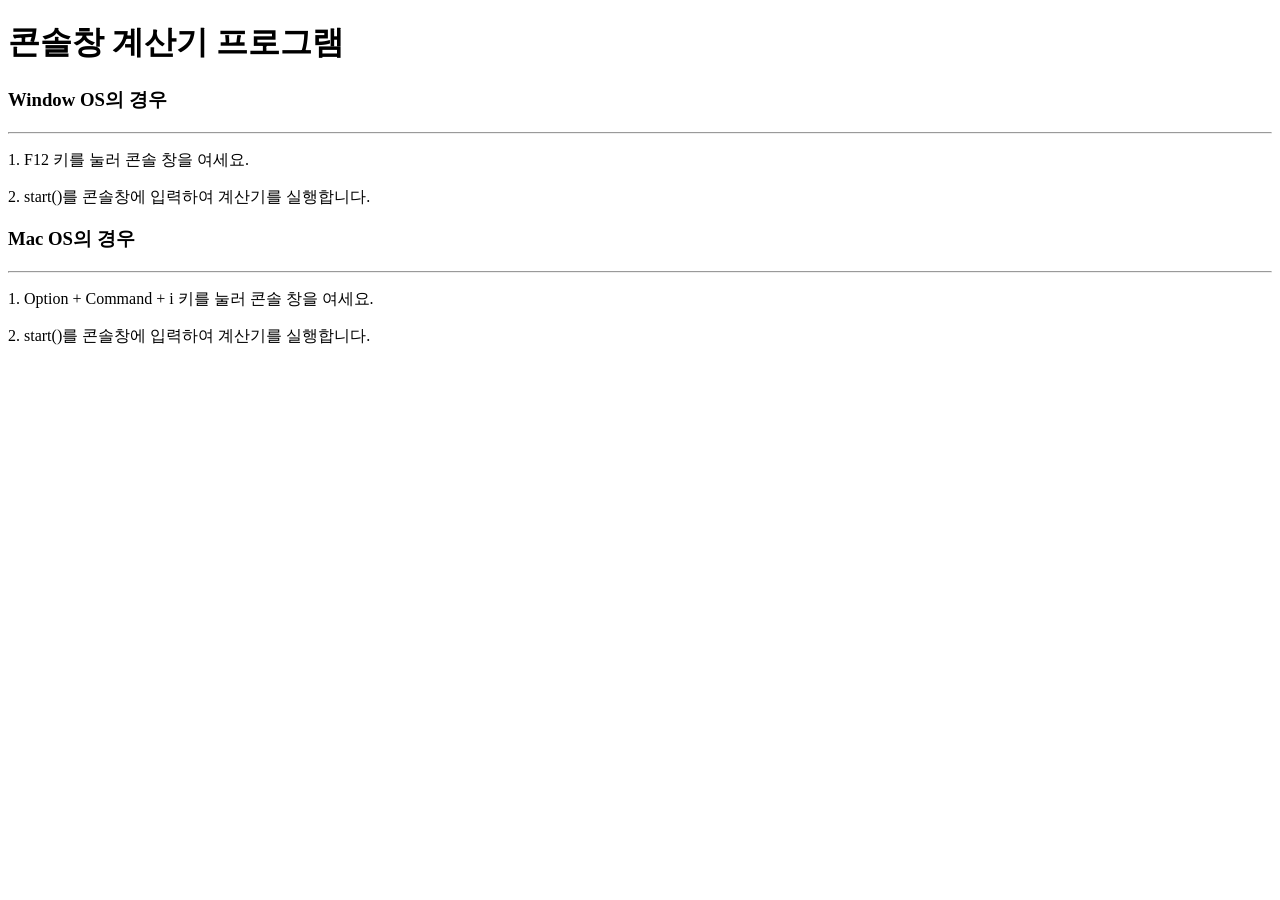
<file: oz_assignment/JS/day1/day2/index.html>
<!DOCTYPE html>
<html lang="ko">
<head>
    <meta charset="UTF-8">
    <title>사칙연산 계산기</title>
    <!-- 파일명 오타 수정: caculator.js -> calculator.js -->
    <script src="calculator.js"></script>
</head>
<body>
    <h1>콘솔창 계산기 프로그램</h1>
    <h3>Window OS의 경우</h3>
    <hr>
    <p>1. F12 키를 눌러 콘솔 창을 여세요.</p>
    <p>2. start()를 콘솔창에 입력하여 계산기를 실행합니다.</p>
    <h3>Mac OS의 경우</h3>
    <hr>
    <p>1. Option + Command + i 키를 눌러 콘솔 창을 여세요.</p>
    <p>2. start()를 콘솔창에 입력하여 계산기를 실행합니다.</p>
</body>
</html>
</file>
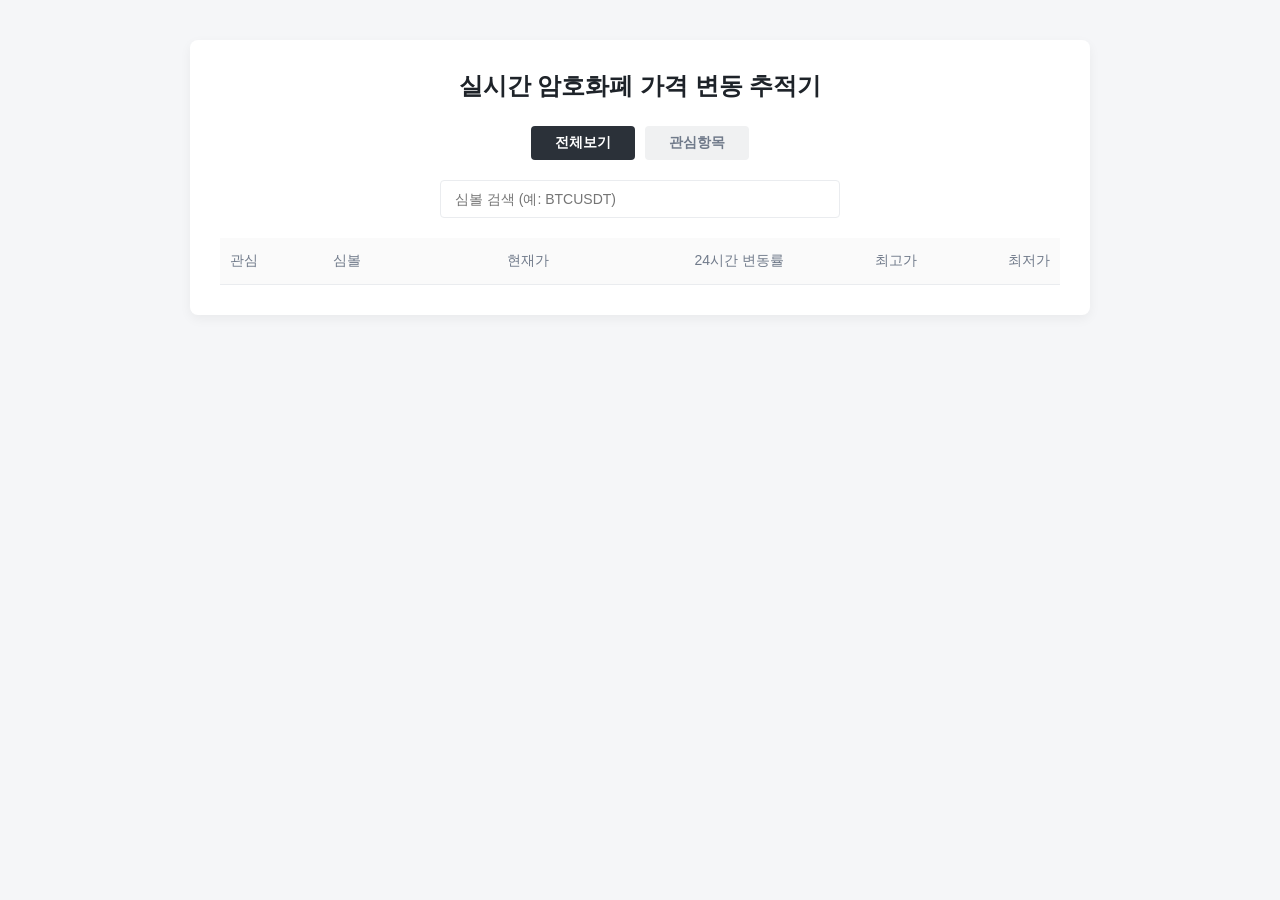
<file: oz_assignment/JS/day1/day4/index.html>
<!DOCTYPE html>
<html lang="ko">
<head>
    <meta charset="UTF-8">
    <meta name="viewport" content="width=device-width, initial-scale=1.0">
    <title>실시간 암호화폐 가격 변동 추적기</title>
    <link rel="stylesheet" href="style.css">
</head>
<body>
    <div class="container">
        <h1>실시간 암호화폐 가격 변동 추적기</h1>
        
        <div class="tabs">
            <button id="tab-all" class="active">전체보기</button>
            <button id="tab-fav">관심항목</button>
        </div>

        <div class="search-box">
            <input type="text" id="search-input" placeholder="심볼 검색 (예: BTCUSDT)">
        </div>

        <div class="table-container">
            <table>
                <thead>
                    <tr>
                        <th>관심</th>
                        <th>심볼</th>
                        <th>현재가</th>
                        <th>24시간 변동률</th>
                        <th>최고가</th>
                        <th>최저가</th>
                    </tr>
                </thead>
                <tbody id="crypto-table-body">
                    <!-- 데이터가 여기에 렌더링됩니다 -->
                </tbody>
            </table>
        </div>
    </div>
    
    <script src="app.js"></script>
</body>
</html>
</file>
<file: oz_assignment/JS/day1/day4/style.css>
* {
    box-sizing: border-box;
    margin: 0;
    padding: 0;
}

body {
    font-family: -apple-system, BlinkMacSystemFont, "Segoe UI", Roboto, "Helvetica Neue", Arial, sans-serif;
    background-color: #f5f6f8;
    color: #333;
    display: flex;
    justify-content: center;
    padding: 40px 20px;
}

.container {
    background-color: #ffffff;
    width: 100%;
    max-width: 900px;
    border-radius: 8px;
    box-shadow: 0 4px 12px rgba(0, 0, 0, 0.05);
    padding: 30px;
    text-align: center;
}

h1 {
    font-size: 24px;
    margin-bottom: 24px;
    color: #1e2329;
}

.tabs {
    display: flex;
    justify-content: center;
    gap: 10px;
    margin-bottom: 20px;
}

.tabs button {
    padding: 8px 24px;
    font-size: 14px;
    border: none;
    border-radius: 4px;
    background-color: #f0f1f2;
    color: #707a8a;
    cursor: pointer;
    font-weight: 600;
    transition: all 0.2s;
}

.tabs button.active {
    background-color: #2b3139;
    color: #ffffff;
}

.search-box {
    margin-bottom: 20px;
}

.search-box input {
    width: 100%;
    max-width: 400px;
    padding: 10px 14px;
    font-size: 14px;
    border: 1px solid #eaecef;
    border-radius: 4px;
    outline: none;
    transition: border-color 0.2s;
}

.search-box input:focus {
    border-color: #fcd535;
}

.table-container {
    overflow-x: auto;
}

table {
    width: 100%;
    border-collapse: collapse;
    text-align: right;
}

thead {
    background-color: #fafafa;
}

th, td {
    padding: 14px 10px;
    border-bottom: 1px solid #eaecef;
    font-size: 14px;
}

th {
    color: #707a8a;
    font-weight: 500;
    white-space: nowrap;
}

th:nth-child(1), td:nth-child(1),
th:nth-child(2), td:nth-child(2) {
    text-align: left;
}

.fav-icon {
    cursor: pointer;
    color: #eaecef;
    font-size: 18px;
    user-select: none;
    text-align: center !important;
}

.fav-icon.active {
    color: #fcd535;
}

.bold {
    font-weight: 600;
}

.positive {
    color: #cf304a; /* 한국식 상승장 색상 (Red) */
}

.negative {
    color: #0ecb81; /* 한국식 하락장 색상 (Blue 계열 대신 글로벌 표준 Green이나 이미지에 맞춰 설정) */
}
/* 이미지에 따르면 하락장이 파란색 계열이므로 파란색으로 수정합니다 */
.negative {
    color: #2962ff; 
}
</file>
